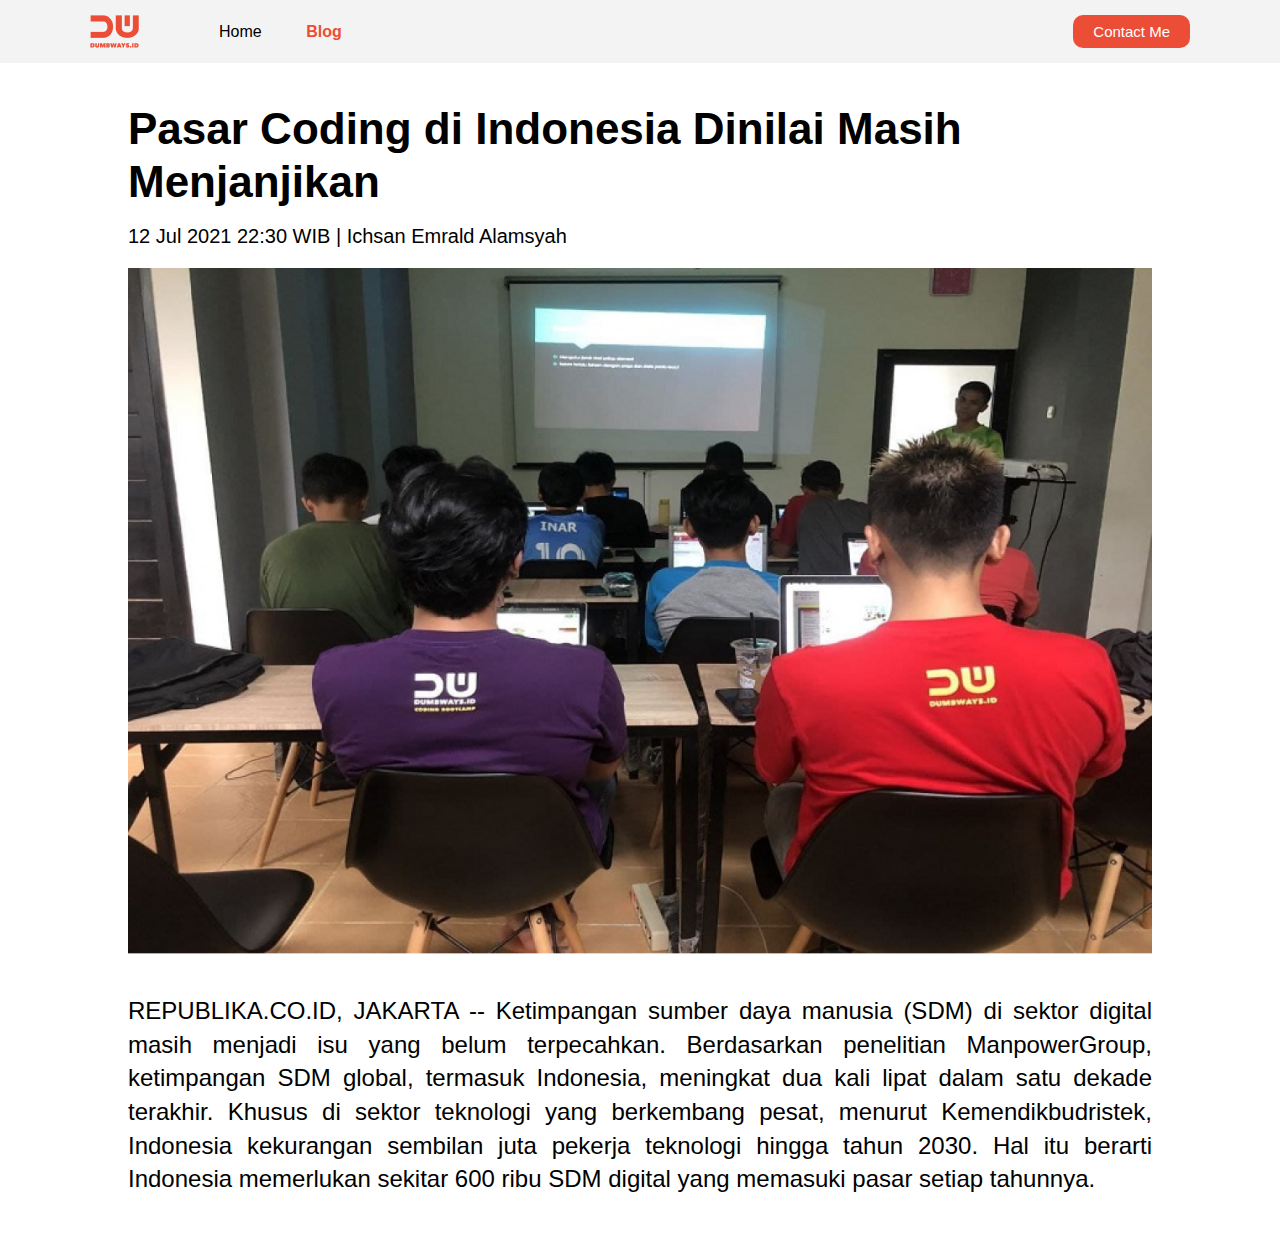
<file: blog-detail.html>
<html>
  <head>
    <title>Creating Blog Page - detail</title>
    <link rel="stylesheet" href="style.css" />
  </head>
  <body>
    <!-- NavBar -->
    <nav>
      <div class="left-side">
        <a href="index.html">
          <img src="assets/logo.png" alt="logo" />
        </a>
        <ul>
          <li>
            <a href="/day 7/index.html">Home</a>
          </li>
          <li>
            <a href="blog.html" class="list-active">Blog</a>
          </li>
        </ul>
      </div>
      <div class="right-side">
        <a href="contact.html"> Contact Me </a>
      </div>
    </nav>

    <!-- Blog -->
    <div class="blog-detail">
      <div class="blog-detail-container">
        <h1>Pasar Coding di Indonesia Dinilai Masih Menjanjikan</h1>
        <div class="author">12 Jul 2021 22:30 WIB | Ichsan Emrald Alamsyah</div>
        <img src="assets/blog-img-detail.png" alt="detail" />
        <p>
          REPUBLIKA.CO.ID, JAKARTA -- Ketimpangan sumber daya manusia (SDM) di
          sektor digital masih menjadi isu yang belum terpecahkan. Berdasarkan
          penelitian ManpowerGroup, ketimpangan SDM global, termasuk Indonesia,
          meningkat dua kali lipat dalam satu dekade terakhir. Khusus di sektor
          teknologi yang berkembang pesat, menurut Kemendikbudristek, Indonesia
          kekurangan sembilan juta pekerja teknologi hingga tahun 2030. Hal itu
          berarti Indonesia memerlukan sekitar 600 ribu SDM digital yang
          memasuki pasar setiap tahunnya.
        </p>
      </div>
    </div>
  </body>
</html>
</file>
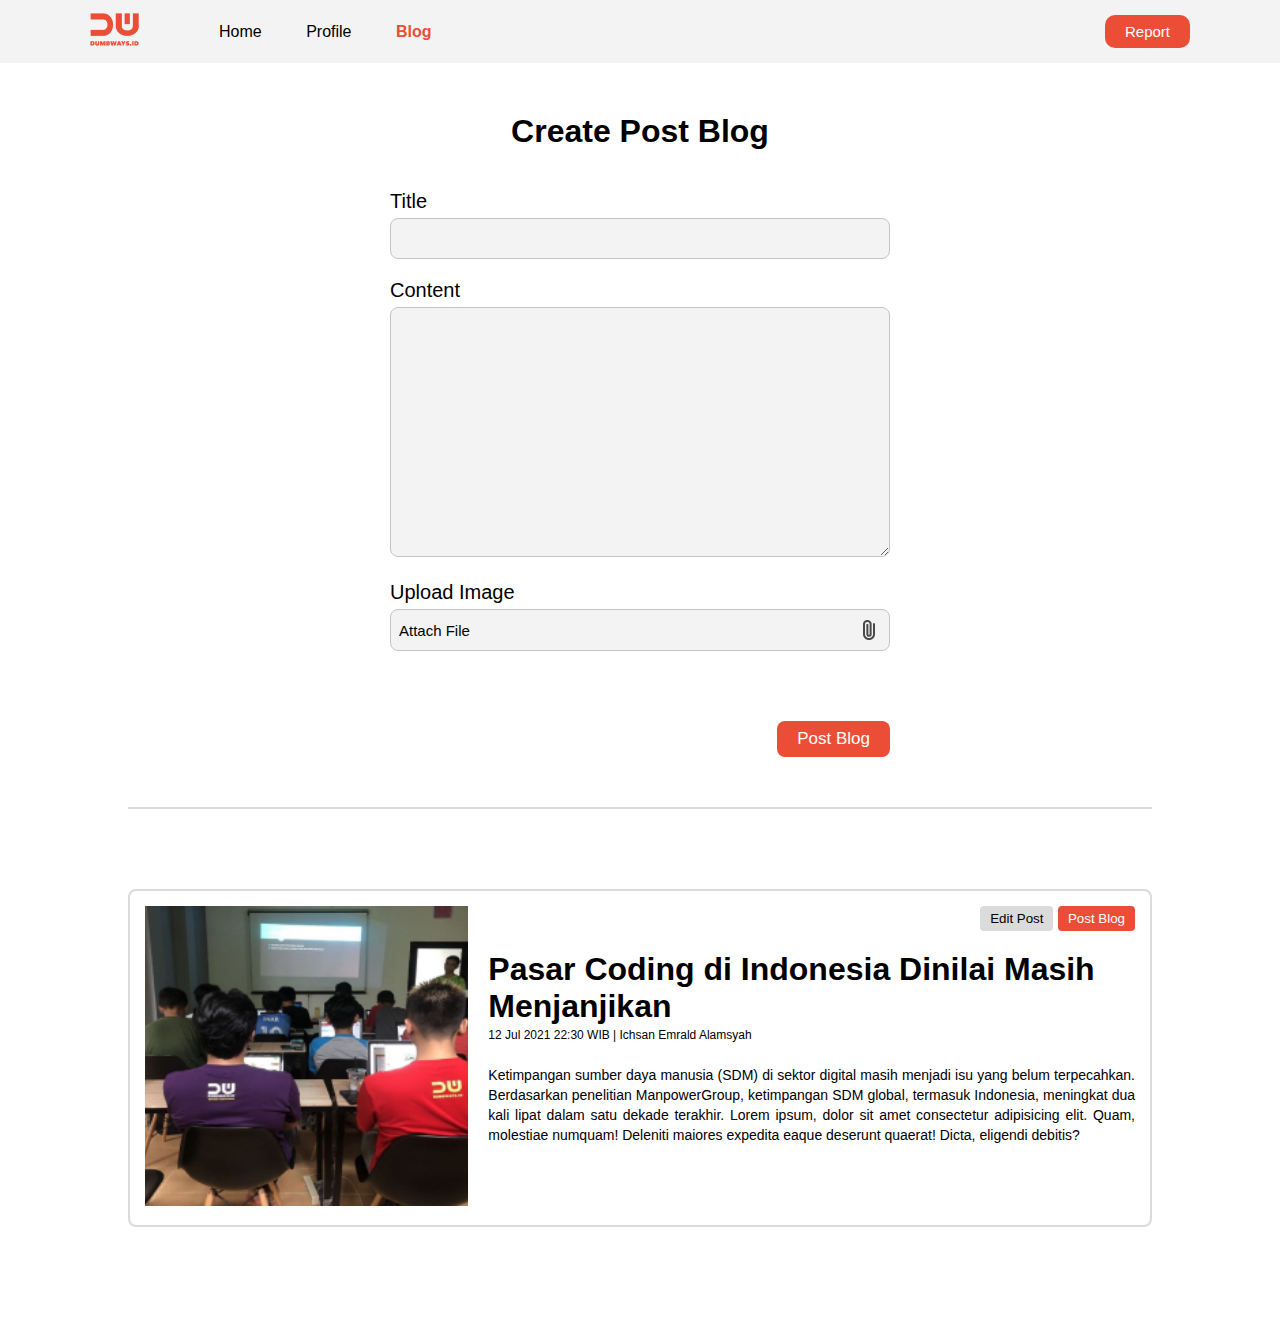
<file: blog.html>
<!DOCTYPE html>
<html>
  <head>
    <title>Creating Blog Page</title>
    <link rel="stylesheet" href="style.css" />
  </head>
  <body>
    <!-- NavBar -->
    <nav>
      <div class="left-side">
        <a href="index.html">
          <img src="assets/logo.png" alt="logo" />
        </a>
        <ul>
          <li>
            <a href="/day 7/index.html">Home</a>
          </li>
          <li><a href="/day 7/profile.html">Profile</a></li>
          <li>
            <a href="blog.html" class="list-active">Blog</a>
          </li>
        </ul>
      </div>
      <div class="right-side">
        <a href="/day 7/hello.html"> Report </a>
      </div>
    </nav>

    <!-- Blog -->
    <!-- Form -->
    <div class="blog">
      <div class="blog-form">
        <div class="form-container">
          <form onsubmit="addBlog(event)">
            <h1>Create Post Blog</h1>
            <div>
              <label for="input-blog-title">Title</label>
              <input id="input-blog-title" />
            </div>
            <div>
              <label for="input-blog-content">Content</label>
              <textarea id="input-blog-content"></textarea>
            </div>
            <div>
              <label>Upload Image</label>
              <div class="input-blog-image-group">
                <label for="input-blog-image">
                  <p>Attach File</p>
                  <img src="assets/file.png" alt="file" />
                </label>
                <input type="file" id="input-blog-image" hidden />
              </div>
            </div>
            <div class="button-group">
              <button>Post Blog</button>
            </div>
          </form>
        </div>
      </div>
      <hr class="line" />
      <div id="contents" class="blog-list">
        <!-- dynamic content would be here -->
        <div class="blog-list-item">
          <div class="blog-image">
            <img src="assets/blog-img.png" alt="" />
          </div>
          <div class="blog-content">
            <div class="btn-group">
              <button class="btn-edit">Edit Post</button>
              <button class="btn-post">Post Blog</button>
            </div>
            <h1>
              <a href="blog-detail.html" target="_blank"
                >Pasar Coding di Indonesia Dinilai Masih Menjanjikan</a
              >
            </h1>
            <div class="detail-blog-content">
              12 Jul 2021 22:30 WIB | Ichsan Emrald Alamsyah
            </div>
            <p>
              Ketimpangan sumber daya manusia (SDM) di sektor digital masih
              menjadi isu yang belum terpecahkan. Berdasarkan penelitian
              ManpowerGroup, ketimpangan SDM global, termasuk Indonesia,
              meningkat dua kali lipat dalam satu dekade terakhir. Lorem ipsum,
              dolor sit amet consectetur adipisicing elit. Quam, molestiae
              numquam! Deleniti maiores expedita eaque deserunt quaerat! Dicta,
              eligendi debitis?
            </p>
          </div>
        </div>
      </div>
    </div>
    <script src="blog.js"></script>
  </body>
</html>
</file>
<file: style.css>
* {
  margin: 0;
  padding: 0;
  box-sizing: border-box;
  font-family: Arial, Helvetica, sans-serif;
}

/* Navbar */
nav {
  display: flex;
  background: #f4f3f3;
  height: 7vh;
}

nav div {
  display: flex;
  align-items: center;
  flex: 50%;
}

nav div.left-side {
  padding-left: 90px;
}

nav div.right-side {
  padding-right: 90px;
  display: flex;
  justify-content: flex-end;
}

nav ul {
  list-style-type: none;
  margin-left: 40px;
}

nav ul li {
  display: inline;
  margin-left: 40px;
}

nav ul li a {
  color: #000000;
  text-decoration: none;
}

nav ul li a.list-active {
  color: #ec4d37;
  font-weight: 700;
}

nav .right-side a {
  font-size: 15px;
  padding: 8px 20px;
  background-color: #ec4d37;
  border: none;
  border-radius: 10px;
  color: #fff;
  text-decoration: none;
}

/* Blog Form */
.blog-form {
  padding: 50px 0;
  display: flex;
  justify-content: center;
}

.blog-form .form-container {
  width: 500px;
}

.blog-form .form-container h1 {
  text-align: center;
  margin-bottom: 40px;
}

.blog-form form label {
  font-size: 20px;
  font-weight: 400;
}

.blog-form form input,
textarea,
select {
  width: 100%;
  font-size: 20px;
  font-weight: 400;
  padding: 8px;
  margin-top: 5px;
  margin-bottom: 20px;
  background: #f4f3f3;
  border: 1px solid #c4c4c4;
  border-radius: 8px;
}

.blog-form form textarea {
  height: 250px;
}

.blog-form form .input-blog-image-group {
  width: 100%;
  font-size: 20px;
  font-weight: 400;
  padding: 8px;
  margin-top: 5px;
  margin-bottom: 20px;
  background: #f4f3f3;
  border: 1px solid #c4c4c4;
  border-radius: 8px;
  cursor: pointer;
}

.blog-form form .input-blog-image-group label p {
  font-size: 15px;
}

.blog-form form .input-blog-image-group label {
  cursor: pointer;
  display: flex;
  align-items: center;
  justify-content: space-between;
}

.blog-form form .button-group {
  text-align: right;
}

.blog-form form button {
  margin-top: 50px;
  padding: 8px 20px;
  font-size: 17px;
  background: #ec4d37;
  border-radius: 8px;
  border: none;
  color: #fff;
  cursor: pointer;
}

.blog hr {
  border: 1px solid #dbdbdb;
  width: 80%;
  margin-right: auto;
  margin-left: auto;
}

/* Blog list */
.blog .blog-list {
  margin-top: 80px;
  margin-bottom: 80px;
  display: flex;
  align-items: center;
  flex-direction: column;
}

.blog .blog-list .blog-list-item {
  width: 80%;
  padding: 15px;
  margin-bottom: 20px;
  border: 2px solid #dbdbdb;
  border-radius: 8px;
  display: flex;
}

.blog .blog-list .blog-list-item .blog-image {
  flex: 1;
}

.blog .blog-list .blog-list-item .blog-image img {
  width: 100%;
  height: 300px;
  object-fit: cover;
}

.blog .blog-list .blog-list-item .blog-content {
  padding-left: 20px;
  flex: 2;
}

.blog .blog-list .btn-group {
  text-align: right;
  margin-bottom: 20px;
}

.blog .blog-list .btn-group .btn-edit {
  padding: 5px 10px;
  border: 0;
  border-radius: 4px;
  background: #dbdbdb;
}

.blog .blog-list .btn-group .btn-post {
  padding: 5px 10px;
  border: 0;
  border-radius: 4px;
  background: #ec4d37;
  color: #fff;
}

.blog .blog-list h1 a {
  text-decoration: none;
  color: #000000;
}

.blog .blog-list .detail-blog-content {
  font-weight: 300;
  font-size: 12px;
  line-height: 20px;
}

.blog .blog-list .blog-list-item p {
  margin-top: 20px;
  font-weight: normal;
  font-size: 14px;
  line-height: 20px;
  text-align: justify;
}

/* Blog Detail */
.blog-detail {
  display: flex;
  justify-content: center;
}

.blog-detail-container {
  width: 80%;
  margin: 40px 0;
}

.blog-detail-container img {
  width: 100%;
}

.blog-detail-container h1 {
  font-style: normal;
  font-weight: 800;
  font-size: 44px;
  line-height: 120%;
  margin-bottom: 15px;
}

.blog-detail-container .author {
  font-weight: 100;
  font-size: 20px;
  line-height: 120%;
  margin-bottom: 20px;
}

.blog-detail-container p {
  margin-top: 40px;
  font-style: normal;
  font-weight: normal;
  font-size: 24px;
  line-height: 140%;
  text-align: justify;
}
</file>
